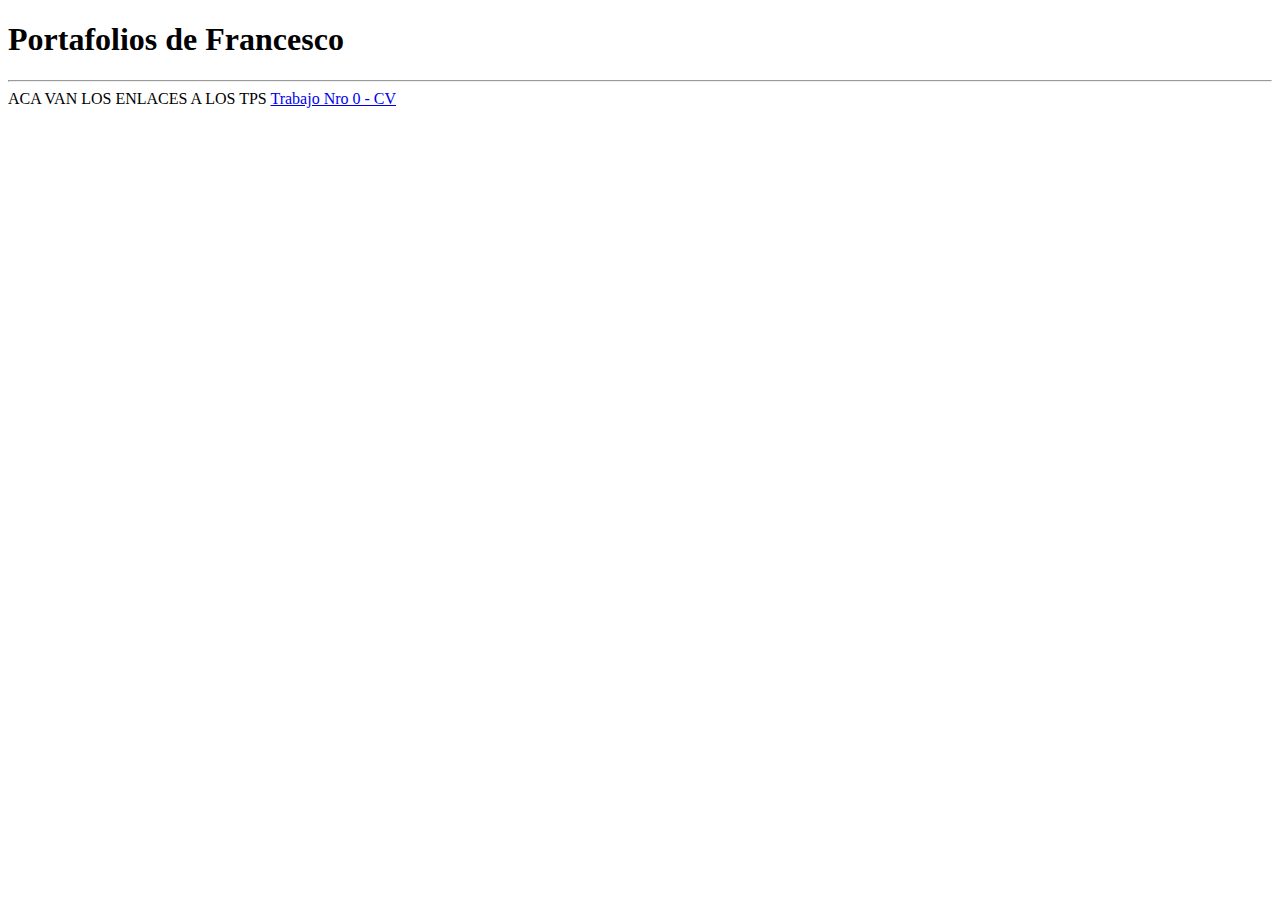
<file: index.html>
<!DOCTYPE html>
<html lang="es">
<head>
    <meta charset="UTF-8">
    <meta name="viewport" content="width=device-width, initial-scale=1.0">
    <title>mi vidriera</title>
</head>
<body>
    <h1>Portafolios de Francesco</h1>
    <hr>
    <span>ACA VAN LOS ENLACES A LOS TPS</span>

    <a href="tp0.Curriculum/index.html" target="_blank">Trabajo Nro 0 - CV</a>
</body>
</html>
</file>
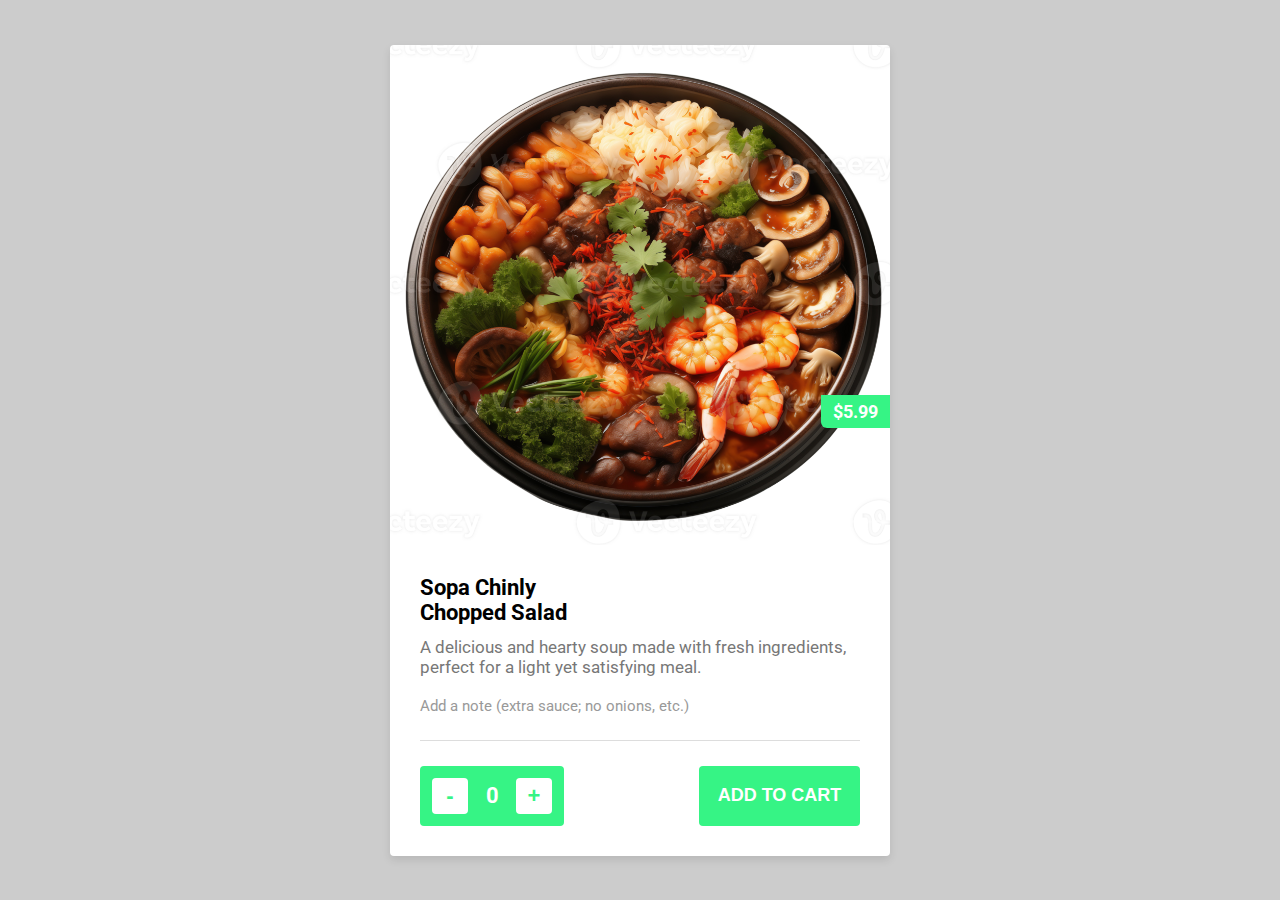
<file: Tp-03---HTML-CSS-JS-Maquetado-y-Prototipado-en-Figma--main/Detalledelplato.html>
<!DOCTYPE html>
<html lang="en">
<head>
    <meta charset="UTF-8">
    <meta name="viewport" content="width=device-width, initial-scale=1.0">
    <title>Detalle del Plato</title>
    <link href="css/Detalledelplato.css" rel="stylesheet">
    <link href="https://fonts.googleapis.com/css2?family=Roboto&display=swap" rel="stylesheet">
</head>
<body>
    <div class="tarjeta">
        <div class="imagen-contenido">
            <img src="img/plato1.webp" alt="Plato Principal">
            <div class="precio">$5.99</div>
        </div>
        <div class="tarjeta-contenido">
            <div class="titulo">Sopa Chinly<br>Chopped Salad</div>
            <div class="descripcion">
                <p>A delicious and hearty soup made with fresh ingredients, perfect for a light yet satisfying meal.</p>
            </div>
            <div class="nota">Add a note (extra sauce; no onions, etc.)</div>
            <div class="div"></div>
<div class="accion">
    <div class="a-contador">
        <button class="a-boton">-</button>
        <span class="a-numero">0</span>
        <button class="a-boton">+</button>
    </div>
    <button class="add">ADD TO CART</button>
    </div>
        </div>
    </div>
</body>
</html>
</file>
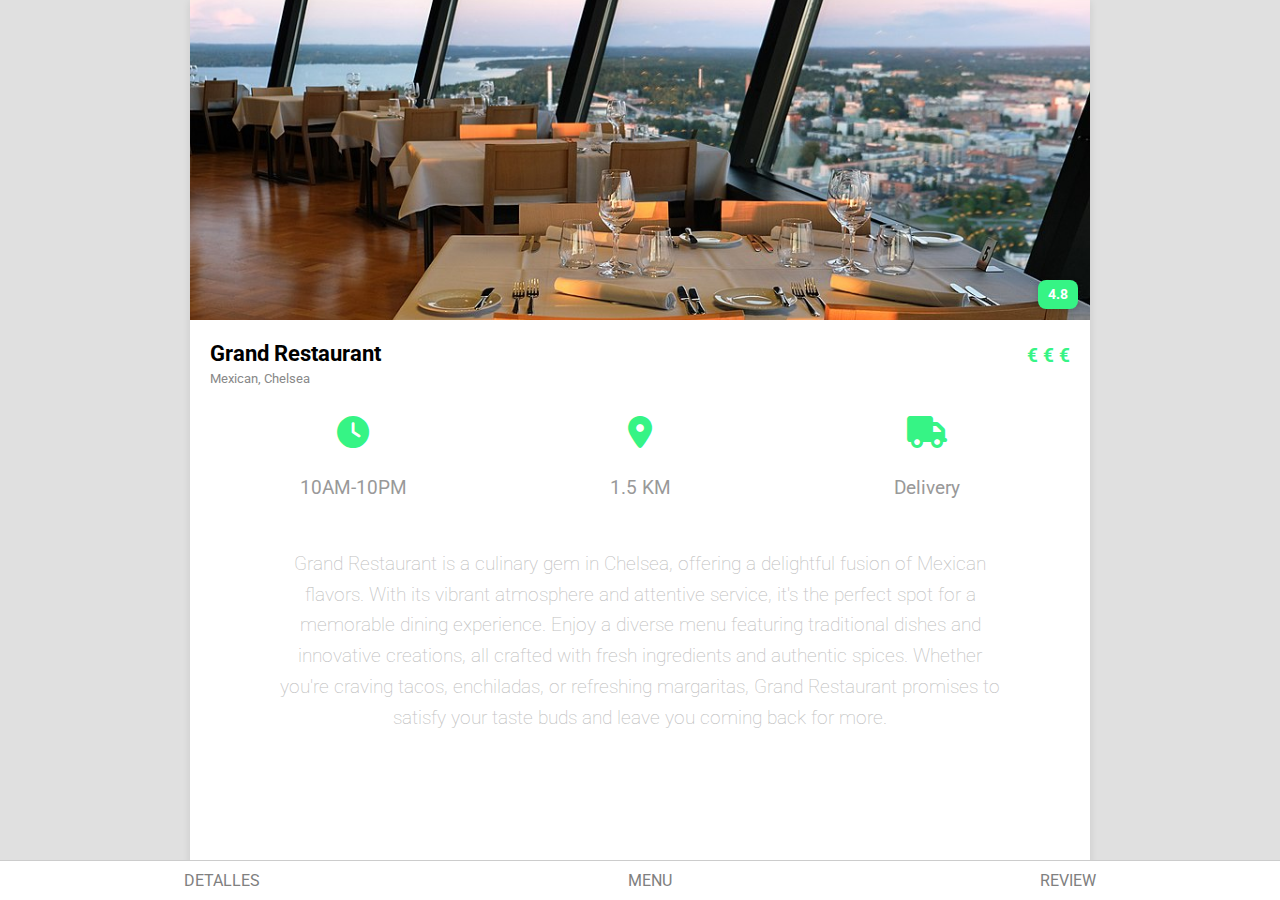
<file: Tp-03---HTML-CSS-JS-Maquetado-y-Prototipado-en-Figma--main/Detalles.html>
<!DOCTYPE html>
<html lang="en">
<head>
  <meta charset="UTF-8" />
  <meta name="viewport" content="width=device-width, initial-scale=1.0"/>
  <title>Vista Detalles</title>
  <link href="css/Detalles.css" rel="stylesheet" />
  <link href="https://fonts.googleapis.com/css2?family=Roboto&display=swap" rel="stylesheet">
  <link rel="stylesheet" href="https://cdnjs.cloudflare.com/ajax/libs/font-awesome/6.4.0/css/all.min.css">
</head>
<body>
  <div class="tarjeta">
    <div class="tarjeta-imagen">
      <img src="img/Restaurante.jpg" alt="Restaurant" />
      <span class="tarjeta-ranking">4.8</span>
    </div>

 <div class="contenido">
    <div class="restaurante-header">
    <div>
       <h1>Grand Restaurant</h1>
    <small>Mexican, Chelsea</small>
     </div>
    <div class="precio">
     € € €
     </div>
    </div>
    <div class="info-iconos">
     <div class="info-item">
        <i class="fas fa-clock"></i>
        <span>10AM-10PM</span>
    </div>
    <div class="info-item">
        <i class="fas fa-location-dot"></i>
     <span>1.5 KM</span>
     </div>
    <div class="info-item">
      <i class="fas fa-truck"></i>
         <span>Delivery</span>
     </div>
    </div>

      <p class="descripcion">
        Grand Restaurant is a culinary gem in Chelsea, offering a delightful fusion of Mexican flavors. With its vibrant atmosphere and attentive service, it's the perfect spot for a memorable dining experience. Enjoy a diverse menu featuring traditional dishes and innovative creations, all crafted with fresh ingredients and authentic spices. Whether you're craving tacos, enchiladas, or refreshing margaritas, Grand Restaurant promises to satisfy your taste buds and leave you coming back for more.
      </p>
    </div>

    <div class="navegador">
    <div>DETALLES</div></a>
    <a href="Menu.html"><div>MENU</div></a>
      <a href="Detalledelplato.html"><div>REVIEW</div></a>
    </div>
  </div>
</body>
</html>


</body>
</html>
</file>
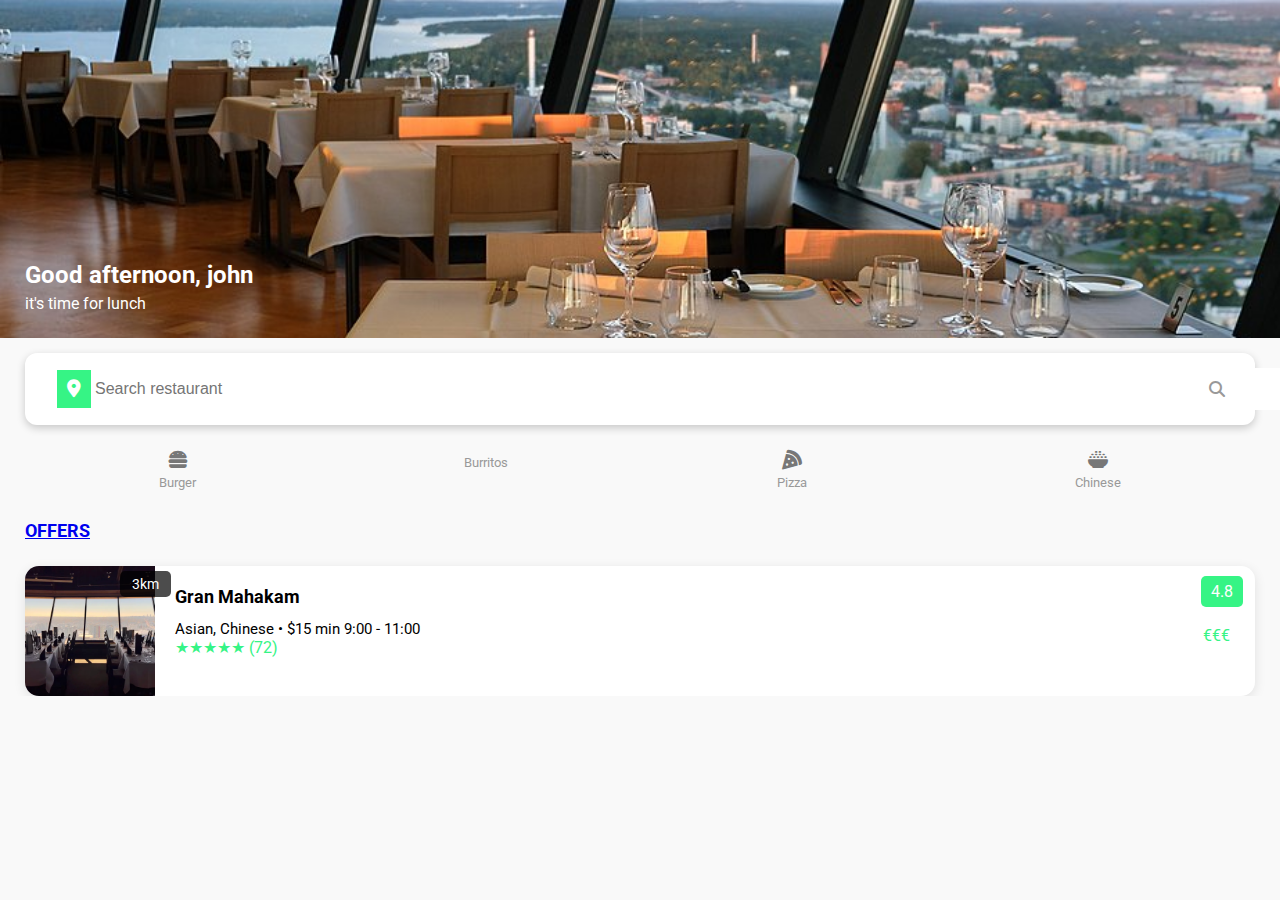
<file: Tp-03---HTML-CSS-JS-Maquetado-y-Prototipado-en-Figma--main/Lugar.html>
<!DOCTYPE html>
<html lang="en">
<head>
  <meta charset="UTF-8" />
  <meta name="viewport" content="width=device-width, initial-scale=1.0"/>
  <title>Menu Principal</title>
  <link href="https://fonts.googleapis.com/css2?family=Roboto&display=swap" rel="stylesheet">
  <link rel="stylesheet" href="https://cdnjs.cloudflare.com/ajax/libs/font-awesome/6.4.0/css/all.min.css">
  <link rel="stylesheet" href="css/Lugar.css">

</head>
<body>
  <div class="header">
    <h2>Good afternoon, john</h2>
    <p>it's time for lunch</p>
  </div>
<div class="search">
<div class="search-bar">
  <div class="icon">
    <i class="fas fa-map-marker-alt"></i>
    <input type="text" placeholder="Search restaurant">
    <i class="fas fa-search search-icon"></i>
  </div>
</div>
<div class="comida">
  <div><i class="fas fa-hamburger"></i>Burger</div>
  <div><i class="fas fa-burito"></i>Burritos</div>
  <div><i class="fas fa-pizza-slice"></i>Pizza</div> 
  <div><i class="fas fa-bowl-rice"></i>Chinese</div>
</div>
<div class="offers">
  <h3><a href="Menu.html">OFFERS</a></h3>
  <div class="offers-lugar">
    <img src="img/Restaurante2.jpg" alt="Gran Mahakam">
    <div class="offers-informacion">
      <div class="offers-distancia">3km</div>
      <h4>Gran Mahakam</h4>
      <small>Asian, Chinese • $15 min</small>
      <small>9:00 - 11:00</small>
      <div class="offers-ranking">
        ★★★★★ (72)
      </div>
      <div class="offers-puntaje">4.8</div>
      <div class="offers-euro">€€€</div>
    </div>
  </div>
</div>
</body>
</html>
</file>
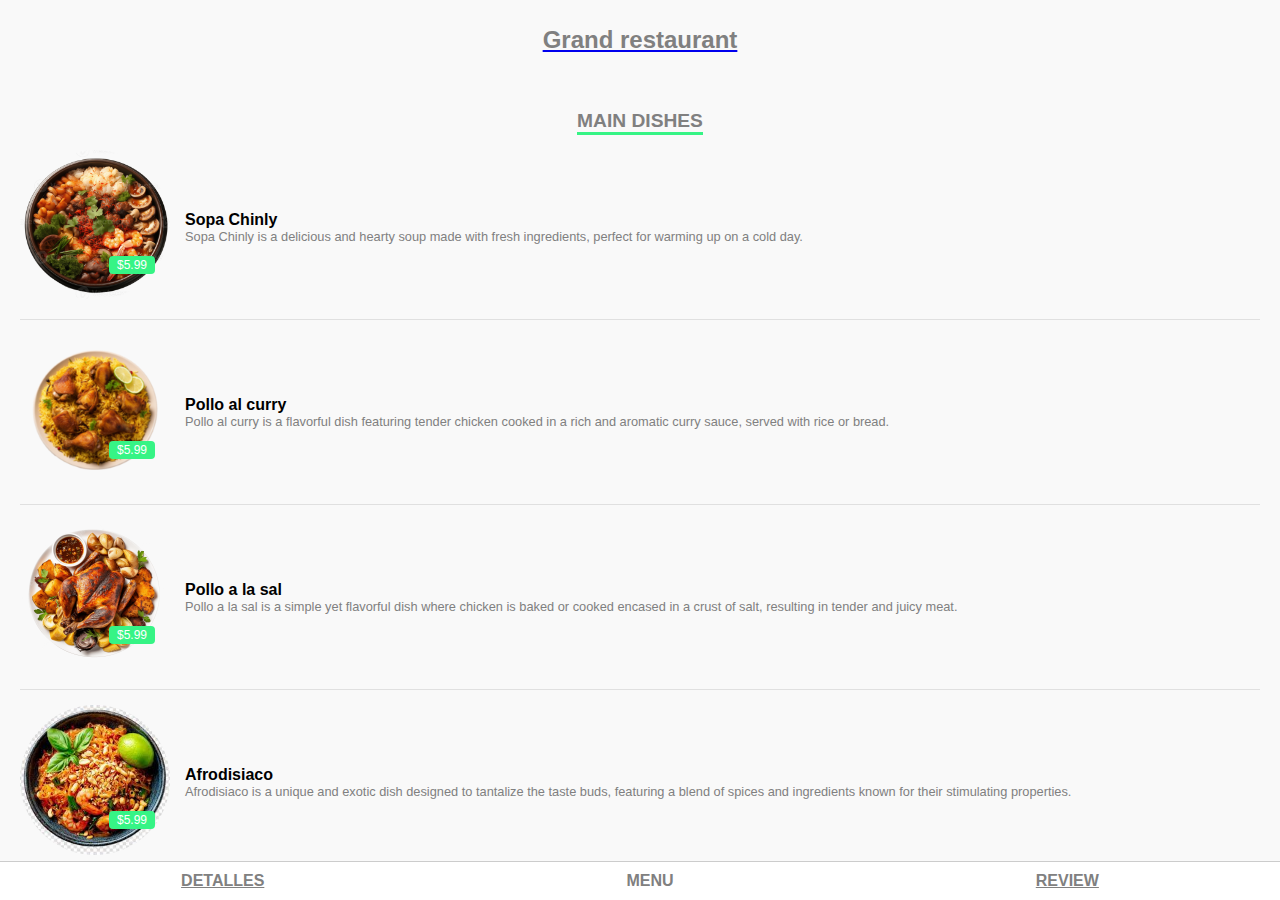
<file: Tp-03---HTML-CSS-JS-Maquetado-y-Prototipado-en-Figma--main/Menu.html>
<!DOCTYPE html>
<html lang="en">
<head>
    <meta charset="UTF-8">
    <meta name="viewport" content="width=device-width, initial-scale=1.0">
    <title>Vista Menu</title>
    <link href="css/Menu.css" rel="stylesheet">
</head>
<body>
    <div class="header">
        <a href="Lugar.html"><h1>Grand restaurant</h1></a>
    </div>
    <div class="subtitulo">
        <h2>Main Dishes</h2>
    </div>
    <div class="cartelera">
        <div class="cartelera-img">
        <img src="img/plato1.webp" alt="Spike Spiegel">
        <span class="precio">$5.99</span>
        </div>
        <div class="cartelera-info">
            <h3>Sopa Chinly </h3>
            <p>Sopa Chinly is a delicious and hearty soup made with fresh ingredients, perfect for warming up on a cold day.</p>
        </div>
    </div>
        <div class="cartelera">
        <div class="cartelera-img">
        <img src="img/plato2.webp" alt="Spike Spiegel">
        <span class="precio">$5.99</span>
        </div>
        <div class="cartelera-info">
            <h3>Pollo al curry</h3>
            <p>Pollo al curry is a flavorful dish featuring tender chicken cooked in a rich and aromatic curry sauce, served with rice or bread.</p>
        </div>
    </div>
        <div class="cartelera">
        <div class="cartelera-img">
        <img src="img/plato3.png" alt="Spike Spiegel">
        <span class="precio">$5.99</span>
        </div>
        <div class="cartelera-info">
            <h3>Pollo a la sal</h3>
            <p>Pollo a la sal is a simple yet flavorful dish where chicken is baked or cooked encased in a crust of salt, resulting in tender and juicy meat.</p>
        </div>
    </div>
        <div class="cartelera">
        <div class="cartelera-img">
        <img src="img/plato4.jpg" alt="Spike Spiegel">
        <span class="precio">$5.99</span>
        </div>
        <div class="cartelera-info">
            <h3>Afrodisiaco</h3>
            <p>Afrodisiaco is a unique and exotic dish designed to tantalize the taste buds, featuring a blend of spices and ingredients known for their stimulating properties.</p>
        </div>
    </div>
<div class="navegador">
    <a href="Detalles.html"><div>DETALLES</div></a>
    <div>MENU</div>
   <a href="Detalledelplato.html"><div>REVIEW</div></a>
    </div>
</body>
</html>
</file>
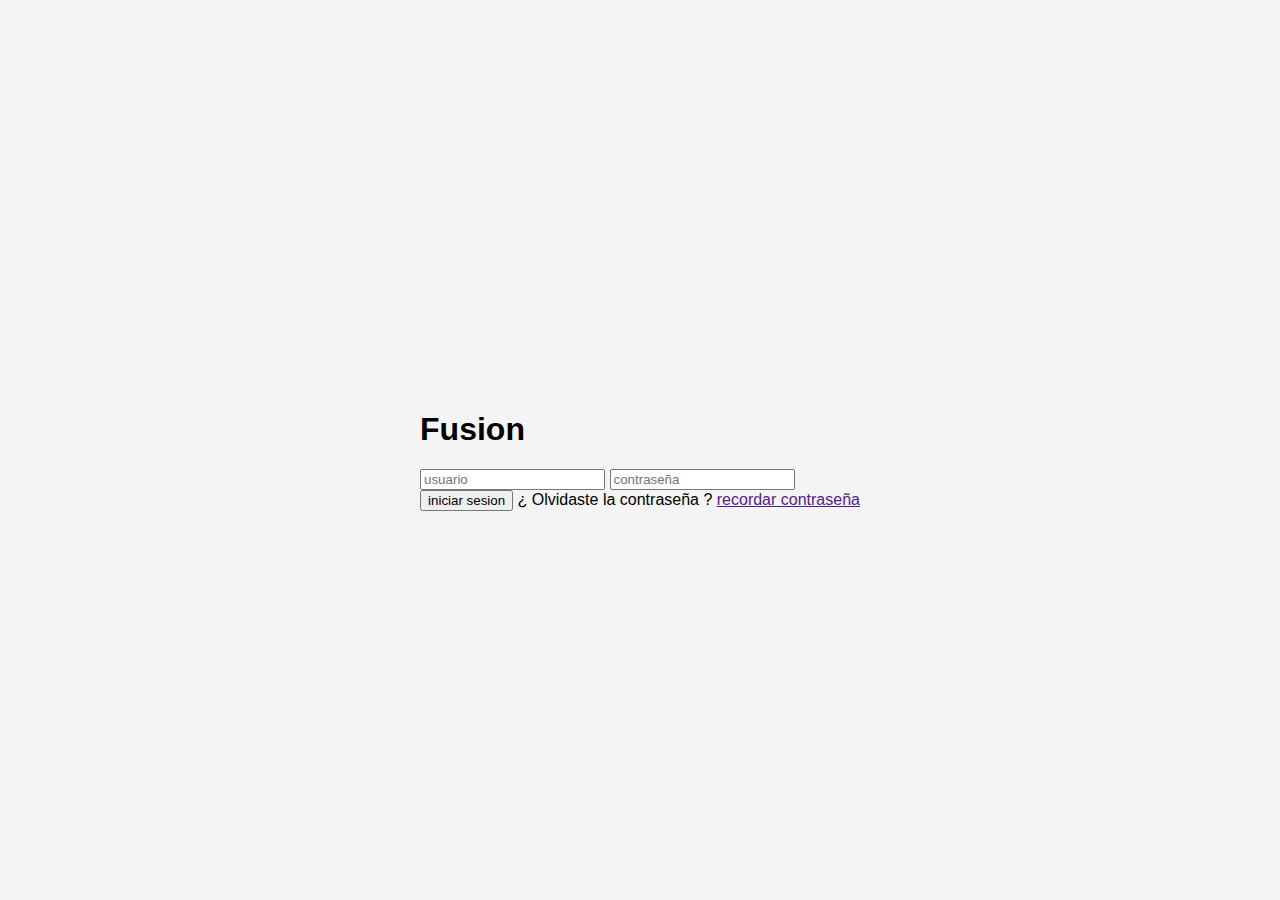
<file: tp1.Session/Html/Session.html>
<!DOCTYPE html>
<html lang="en">
<head>
    <meta charset="UTF-8">
    <meta name="viewport" content="width=device-width, initial-scale=1.0">
    <link rel="stylesheet" href="../Css/Session.css">
    <title>Fusion Store</title>
</head>
<body>
    <main class="contendor-login">
        <h1 class="Login">Fusion</h1>
        <form class="loginFormContainer">
            <div id="formlogin">
                <input type="text" id="usuario"
                name="usuario"placeholder="usuario"
                required>
                <input type="password" id="contraseña"
                name="contraseña" placeholder="contraseña"
                required>
            </div>
            <div class="actionlogin">
                <button type="submit"
                class="actionlogin" onclick="window.location.href='Tarjeta.html'; return false;">iniciar sesion</button>
                <span> ¿ Olvidaste la contraseña ?
                 <a href="">recordar contraseña</a>
                </span>
            </div>
        </form>
    </main>
</body>
</html>
</file>
<file: Tp-03---HTML-CSS-JS-Maquetado-y-Prototipado-en-Figma--main/css/Detalledelplato.css>
*{
    margin: 0;
    padding: 0;
    box-sizing: border-box; 
}
body{
    font-family: 'Roboto', sans-serif;
    background-color: #ccc;
    display: flex;
    justify-content: center;
    align-items: center;
    height: 100vh;
}
.tarjeta{
    width: 500px;
    background-color: white;
    border-radius: 4px;
    box-shadow: 0 4px 8px rgba(0, 0, 0, 0.1);
    overflow: hidden;
}
.imagen-contenido{
    position: relative;
}

.tarjeta-contenido{
    padding: 30px;
    position: relative;
}
.titulo{
    font-weight: bold;
    font-size: 22px;
    margin-bottom: 12px;
}
.descripcion{
    font-size: 17px;
    color: #777;
    margin-bottom: 20px;
}
.nota {
    font-size: 15px;
    color: #999;
    margin-bottom: 25px;
}
.div{
    border-top: 1px solid #ddd;
    margin-bottom: 25px;
}
.accion{
    display:flex;
    gap: 15px;
}

.a-boton{
  background: white;
  color: #36f485;
  font-size: 22px;
  font-weight: bold;
  border: none;
  border-radius: 4px;
  width: 36px;
  height: 36px;
  cursor: pointer;
}
.a-numero{
    font-size: 22px;
    font-weight: bold;
    min-width: 24px;
    text-align: center;
}
.add {
  flex: 2;
  border: none;
  background-color: #36f485;
  color: white;
  font-size: 18px;
  font-weight: bold;
  padding: 14px;
  border-radius: 4px;
  cursor: pointer;
  margin-left: 120px; 
}
.a-contador{
    flex: 1;
    display: flex;
    justify-content: center;
    align-items: center;
    background-color: #36f485;
    color: white;
    border-radius: 4px;
    gap: 12px;
    padding: 12px;
}
.precio{
    background-color: #36f485;
    color: white;
    font-weight: bold;
    font-size: 18px;
    padding: 6px 12px;
    border-radius: 0 0 0 6px;
    position: absolute;
    top: 350px;
    right: 0;
}
.tarjeta img{
    width: 100%;
    height: auto;
    display: block;
}
</file>
<file: Tp-03---HTML-CSS-JS-Maquetado-y-Prototipado-en-Figma--main/css/Detalles.css>
html, body {
  margin: 0;
  padding: 0;
  height: 100%;
  font-family: 'Roboto', sans-serif;
  background-color: #e0e0e0;
}

.tarjeta {
  width: 90%;
  max-width: 900px;
  margin: auto;
  background-color: white;
  display: flex;
  flex-direction: column;
  min-height: 100vh;
  box-shadow: 0 2px 8px rgba(0, 0, 0, 0.1);
}

.tarjeta-imagen {
  position: relative;
  width: 100%;
  height: 320px;
  overflow: hidden;
}

.tarjeta-imagen img {
  width: 100%;
  height: 100%;
  object-fit: cover;
}

.tarjeta-ranking {
  position: absolute;
  top: 280px;
  right: 12px;
  background-color: #36f485;
  color: white;
  font-size: 0.9rem;
  font-weight: bold;
  padding: 6px 10px;
  border-radius: 8px;
  box-shadow: 0 2px 6px rgba(0, 0, 0, 0.2);
  z-index: 2;
}


.contenido {
  padding: 20px;
  background-color: white;
}

.contenido h1 {
  margin: 0;
  font-size: 1.4rem;
}

.contenido small {
  display: block;
  margin-top: 5px;
  color: #888;
}
.restaurante-header {
  display: flex;
  justify-content: space-between;
  align-items: flex-start;
}

.restaurante-header h1 {
  margin: 0;
  font-size: 1.4rem;
}

.precio {
  color: #36f485;
  font-weight: bold;
  font-size: 1.2rem; /* Decreased font size */
  margin-top: 4px;
}

.info-iconos {
  display: flex;
  justify-content: space-between;
  margin: 30px 0 20px;
  text-align: center;
}

.info-item {
  display: flex;
  flex-direction: column;
  align-items: center;
  flex: 1;
  color: #36f485;
}

.info-item i {
  font-size: 2rem; /* Reduced size for medium icons */
  margin-bottom: 8px;
}

.info-item span {
  font-size: 1.2rem; /* Adjusted size for text */
  position: relative;
  top: 20px;
  color: #999;
}

.descripcion {
     position: relative;
  top: 50px;
  font-size: 1.2rem;         
  color: #c2c2c2;
  line-height: 1.6;
  max-width: 85%;
  margin: 0 auto 30px auto;
  text-align: center;
  font-weight: 150;
}


.navegador {
  display: flex;
  justify-content: space-around;
  border-top: 1px solid #ccc;
  padding: 10px 0;
  background-color: white;
  color: gray;
  position: fixed;
  bottom: 0;
  left: 0;
  width: 100%;
  z-index: 10;
}

.navegador a {
  color: gray;
  text-decoration: none;
}
</file>
<file: Tp-03---HTML-CSS-JS-Maquetado-y-Prototipado-en-Figma--main/css/Lugar.css>
body {
  margin: 0;
  font-family: 'Roboto', sans-serif;
  background-color: #f9f9f9;
  font-size: 18px;
}
html, body {
  overflow-x: hidden;
}

.header {
  background-image: url('../img/Restaurante.jpg');
  background-size: cover;
  background-position: center;
  background-repeat: no-repeat;

  width: 100%;
  height: 32vh;
  min-height: 240px;
  max-height: 380px;

  display: flex;
  flex-direction: column;
  justify-content: flex-end;
  padding: 25px;
  color: white;
  position: relative;
}

.header h2 {
  margin: 0;
  font-size: 24px;
}

.header p {
  margin: 5px 0 0;
  font-size: 16px;
}

.search {
  padding: 0 25px;
  margin-top: 15px;
}

.search-bar {
  position: relative;
  display: flex;
  align-items: center;
  background-color: white;
  border-radius: 12px;
  box-shadow: 0 3px 8px rgba(0,0,0,0.2);
  padding: 15px 20px;
  margin-bottom: 25px;
}

.search-bar .icon {
  width: 100%;
  position: relative;
}

.search-bar input {
  width: 100%;
  border: none;
  outline: none;
  padding: 12px 50px;
  border-radius: 10px;
  font-size: 16px;
  color: #333;
}
.fa-map-marker-alt {
  position: absolute;
  left: 12px;
  top: 50%;
  transform: translateY(-50%);
  color: white;
  background: #36f485;
  padding: 10px;
}

.search-icon {
  position: absolute;
  right: 10px;
  top: 50%;
  transform: translateY(-50%);
  color: #999;
  font-size: 16px;
}

.comida {
  display: flex;
  justify-content: space-around;
  text-align: center;
  margin-bottom: 30px;
}

.comida div {
  color: #999;
  font-size: 13px;
}

.comida i {
  display: block;
  font-size: 20px;
  margin-bottom: 5px;
  color: #777;
}

.offers h3 {
  font-size: 18px;
  color: #999;
  margin-bottom: 25px;
}

.offers-lugar {
  display: flex;
  background-color: white;
  border-radius: 14px;
  box-shadow: 0 3px 12px rgba(0,0,0,0.1);
  overflow: hidden;
  position: relative;
}

.offers-lugar img {
  width: 130px;
  object-fit: cover;
}

.offers-informacion {
  padding: 20px;
  flex: 1;
  position: relative;
}

.offers-informacion h4 {
  margin: 0 0 10px;
  font-size: 18px;
  font-weight: bold;
}

.offers-ranking {
  font-size: 16px;
  color: #36f485;
}

.offers-puntaje {
  position: absolute;
  top: 10px;
  right: 12px;
  background-color: #36f485;
  color: white;
  font-size: 16px;
  padding: 6px 10px;
  border-radius: 5px;
}

.offers-euro {
  color: #36f485;
  position: absolute;
  top: 60px;
  right: 25px;
  font-size: 16px;
}

.offers-distancia {
  position: absolute;
  top: 5px;
  left: -35px;
  background-color: rgba(0,0,0,0.7);
  color: white;
  font-size: 14px;
  padding: 5px 12px;
  border-radius: 5px;
}
</file>
<file: Tp-03---HTML-CSS-JS-Maquetado-y-Prototipado-en-Figma--main/css/Menu.css>
body {
  margin: 0;
  font-family: 'Roboto', sans-serif;
  background-color: #f9f9f9;
}

.header {
  height: 50px;
  padding: 20px;
  color: rgb(0, 0, 0);
  display: flex;
  flex-direction: column;
  justify-content: flex-end;
}

.header h1 {
text-align: center;
font-size: 1.5rem;
color: gray;
}

.subtitulo{
    text-align: center;
    margin-top: 10px;}

.subtitulo h2{
    text-align: center;
    font-size: 1.2rem;
    color: gray;
    text-transform: uppercase;
    margin: 0;
    padding-top: 10px;
    border-bottom: 3px solid #36f485;
    display: inline-block
}

.cartelera {
    display: flex;
    align-items: center;
    margin: 15px 20px;
    gap: 15px;
    border-bottom: 1px solid #e0e0e0;
    padding-bottom: 15px;
}

.cartelera-img{
    position: relative;
}

.cartelera-img img{
    width: 150px;
    height: 150px;
    border-radius: 50%;
    object-fit: cover;
}
.precio{
    position: absolute;
    bottom: 30px;
    right: 15px;
    background-color: #36f485;
    color: white;
    font-size: 0.75rem;
    padding: 2px 8px;
    border-radius: 4px;
}

.cartelera-info h3{
    margin: 0;
    font-size: 1rem;
}

.cartelera-info p{
    margin: 0;
    color: gray;
    font-size: 0.8rem;
}

.navegador{
    display: flex;
    justify-content: space-around;
    border-top: 1px solid #ccc;
    padding: 10px 0;
    position: fixed;
    bottom: 0;
    width: 100%;
    background-color: white;
    font-weight: bold;
    color: gray;
}

.navegador a{
    color: gray;
}
</file>
<file: tp1.Session/Css/Session.css>
body {
    font-family: Arial, sans-serif; /* Define la fuente principal del texto como Arial, con una alternativa sans-serif. */
    display: flex; /* Aplica un diseño flexible al cuerpo para alinear elementos. */
    justify-content: center; /* Centra horizontalmente el contenido dentro del cuerpo. */
    align-items: center; /* Centra verticalmente el contenido dentro del cuerpo. */
    height: 100vh; /* Establece la altura del cuerpo al 100% del alto de la ventana del navegador. */
    margin: 0; /* Elimina los márgenes predeterminados del cuerpo. */
    background-color: #f4f4f4; /* Establece un color de fondo gris claro para el cuerpo. */
}

.login-form {
    background: #fff; /* Establece un fondo blanco para el formulario de inicio de sesión. */
    padding: 20px; /* Agrega un espacio interno de 20px alrededor del contenido del formulario. */
    border-radius: 8px; /* Redondea las esquinas del formulario con un radio de 8px. */
    box-shadow: 0 4px 6px rgba(0, 0, 0, 0.1); /* Aplica una sombra sutil al formulario para darle profundidad. */
    width: 300px; /* Define un ancho fijo de 300px para el formulario. */
}

.login-form h2 {
    margin-bottom: 20px; /* Agrega un margen inferior de 20px al título del formulario. */
    font-size: 24px; /* Establece el tamaño de fuente del título en 24px. */
    text-align: center; /* Centra el texto del título horizontalmente. */
}

.login-form label {
    display: block; /* Hace que las etiquetas ocupen toda la línea. */
    margin-bottom: 5px; /* Agrega un margen inferior de 5px a las etiquetas. */
    font-weight: bold; /* Hace que el texto de las etiquetas sea negrita. */
}

.login-form input {
    width: 100%; /* Hace que los campos de entrada ocupen el 100% del ancho del formulario. */
    padding: 10px; /* Agrega un espacio interno de 10px dentro de los campos de entrada. */
    margin-bottom: 15px; /* Agrega un margen inferior de 15px entre los campos de entrada. */
    border: 1px solid #ccc; /* Establece un borde gris claro de 1px alrededor de los campos de entrada. */
    border-radius: 4px; /* Redondea ligeramente las esquinas de los campos de entrada con un radio de 4px. */
}

.login-form button {
    width: 100%; /* Hace que el botón ocupe el 100% del ancho del formulario. */
    padding: 10px; /* Agrega un espacio interno de 10px dentro del botón. */
    background-color: #007BFF; /* Establece un color de fondo azul para el botón. */
    color: white; /* Establece el color del texto del botón en blanco. */
    border: none; /* Elimina el borde predeterminado del botón. */
    border-radius: 4px; /* Redondea ligeramente las esquinas del botón con un radio de 4px. */
    font-size: 16px; /* Establece el tamaño de fuente del texto del botón en 16px. */
    cursor: pointer; /* Cambia el cursor a una mano al pasar sobre el botón. */
}

.login-form button:hover {
    background-color: #0056b3; /* Cambia el color de fondo del botón a un azul más oscuro al pasar el cursor sobre él. */
}
</file>
